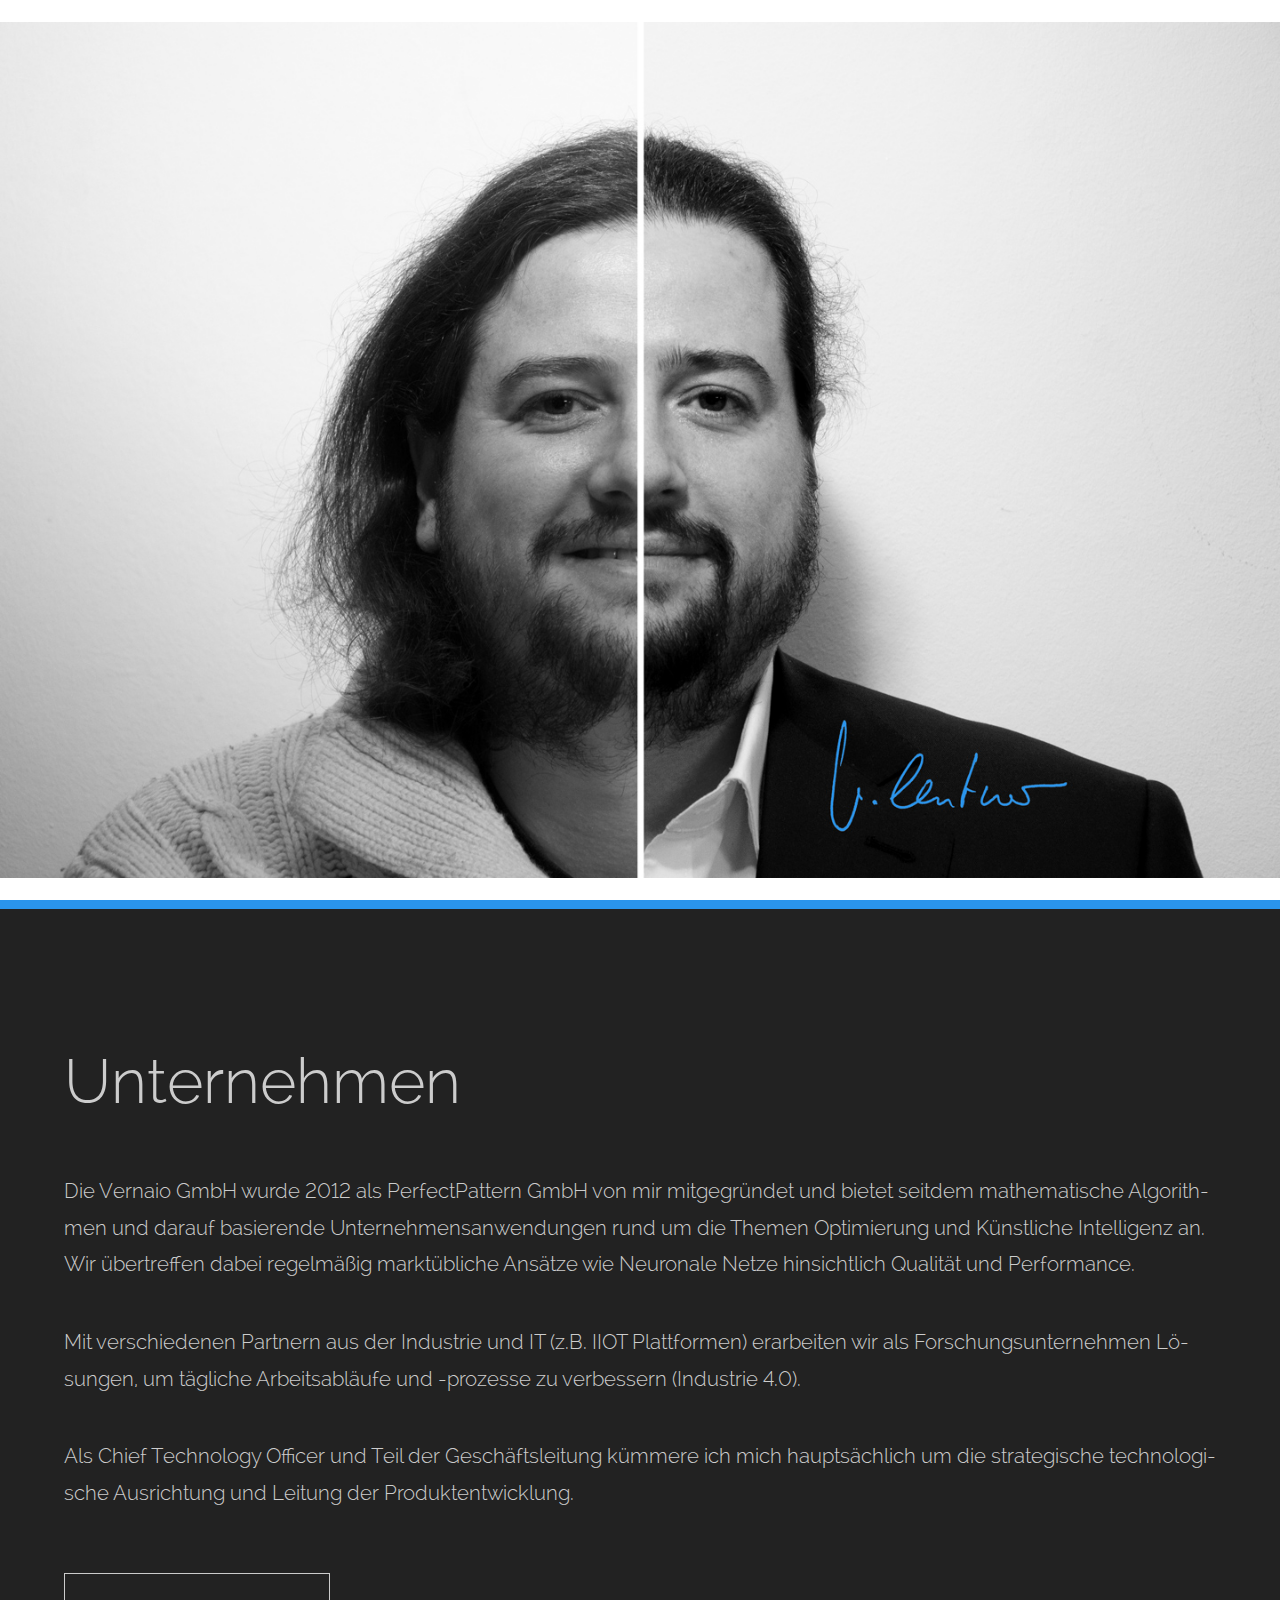
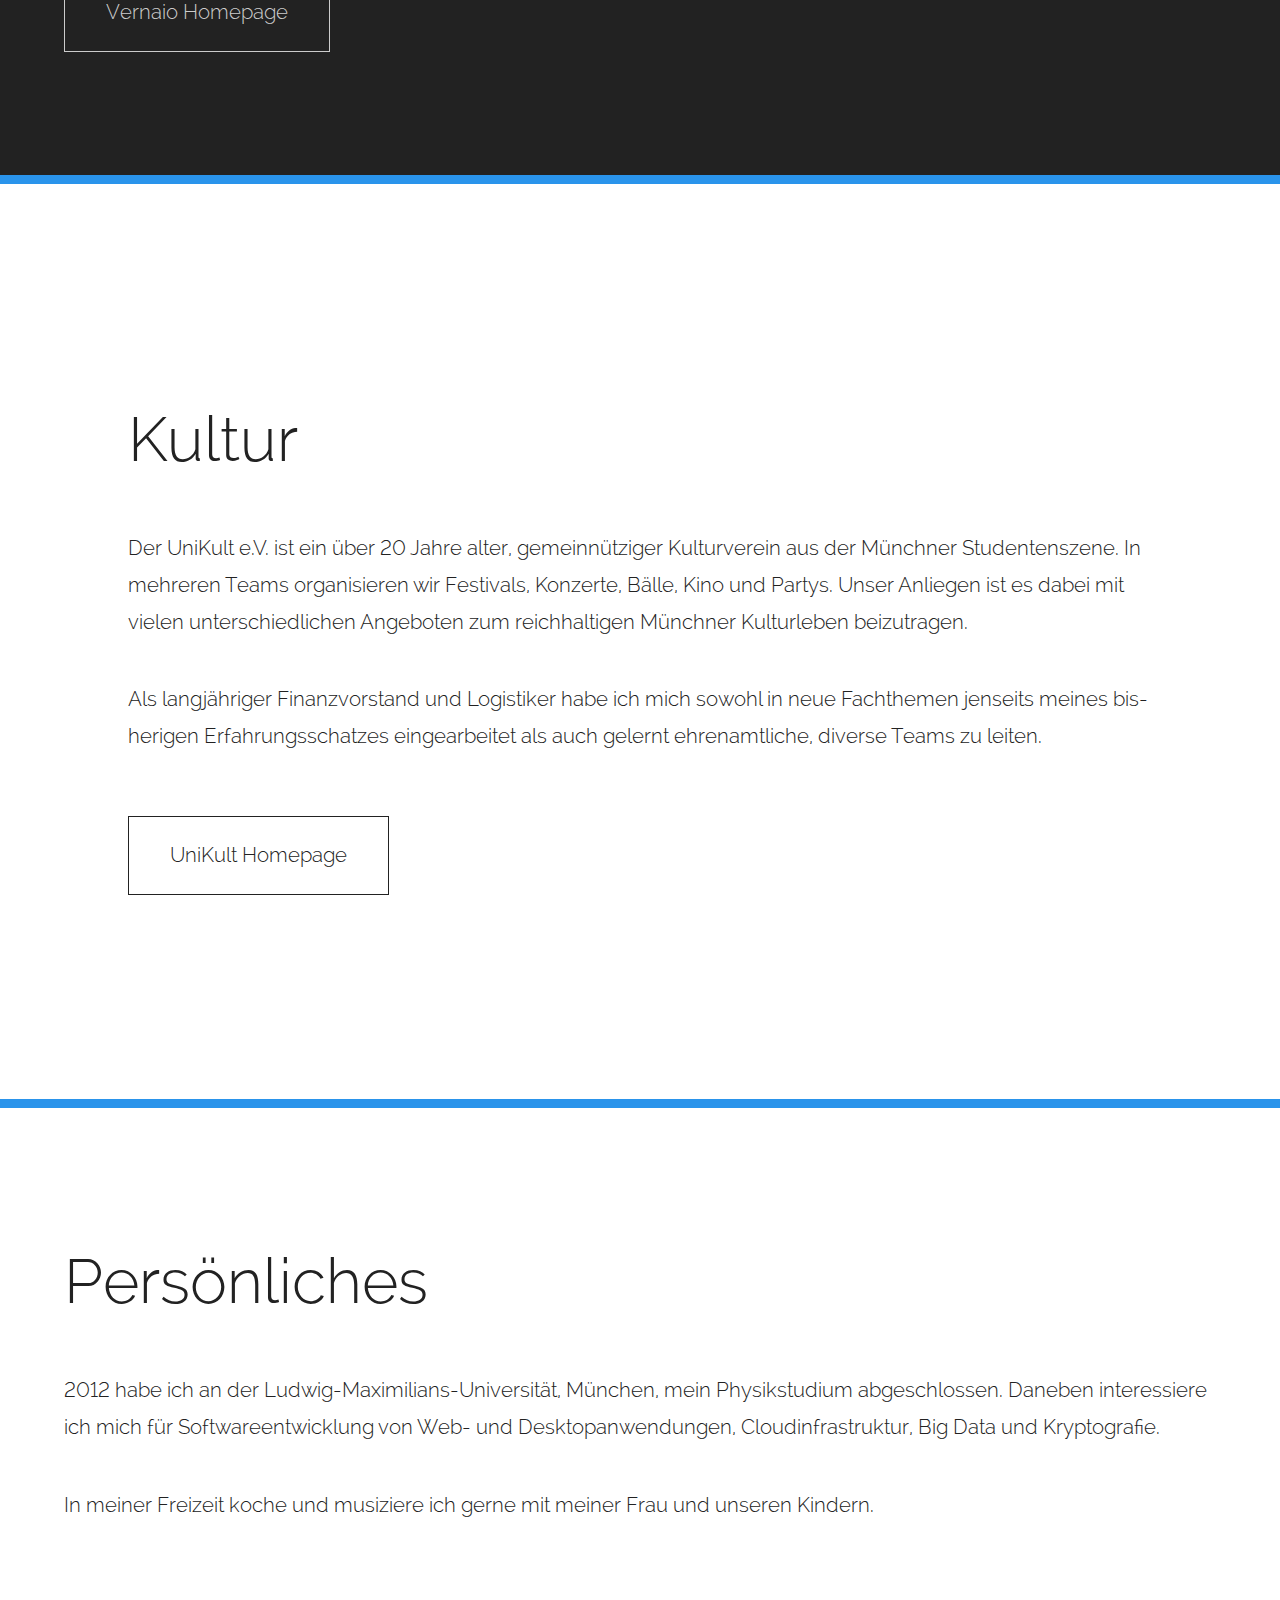
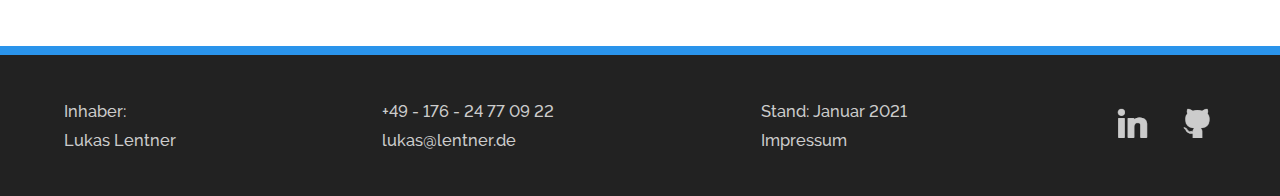
<file: index.html>
<!doctype html>
<html lang="de">
<head>

<meta charset="utf-8">
<meta name="viewport" content="width=device-width">
<meta name="theme-color" content="#2a94eb">

<title>Lukas Lentner</title>

<link type="image/png" rel="icon"       href="favicon.png">
<link type="text/css"  rel="stylesheet" href="style/styles.css?v=1">

</head>
<body>

<header class="background-image image-head"></header>

<section id="Unternehmen" class="dark">
	<article>
		<h1>Unternehmen</h1>
		<p>Die Vernaio GmbH wurde 2012 als PerfectPattern GmbH von mir mitgegründet und bietet seitdem mathematische Algorithmen und darauf basierende Unternehmensanwendungen rund um die Themen Optimierung und Künstliche Intelligenz an. Wir übertreffen dabei regelmäßig marktübliche Ansätze wie Neuronale Netze hinsichtlich Qualität und Performance.</p>
		<p>Mit verschiedenen Partnern aus der Industrie und IT (z.B. IIOT Plattformen) erarbeiten wir als Forschungsunternehmen Lösungen, um tägliche Arbeitsabläufe und -prozesse zu verbessern (Industrie 4.0).</p>
		<p>Als Chief Technology Officer und Teil der Geschäftsleitung kümmere ich mich hauptsächlich um die strategische technologische Ausrichtung und Leitung der Produktentwicklung.</p>
		<p><a class="button" href="http://www.vernaio.com" target="_blank" title="Homepage der Vernaio GmbH">Vernaio Homepage</a></p>
	</article>
</section>

<section id="Kultur" class="background-image image-uni-kult">
	<article>
		<h1>Kultur</h1>
		<p>Der UniKult e.V. ist ein über 20 Jahre alter, gemeinnütziger Kulturverein aus der Münchner Studentenszene. In mehreren Teams organisieren wir Festivals, Konzerte, Bälle, Kino und Partys. Unser Anliegen ist es dabei mit vielen unterschiedlichen Angeboten zum reichhaltigen Münchner Kulturleben beizutragen.</p>
		<p>Als langjähriger Finanzvorstand und Logistiker habe ich mich sowohl in neue Fachthemen jenseits meines bisherigen Erfahrungsschatzes eingearbeitet als auch gelernt ehrenamtliche, diverse Teams zu leiten.</p>
		<p><a class="button" href="http://www.Uni-Kult.de" target="_blank" title="Homepage des UniKult e.V.">UniKult Homepage</a></p>
	</article>
</section>

<section id="Persönliches">
	<article>
		<h1>Persönliches</h1>
		<p>2012 habe ich an der Ludwig-Maximilians-Universität, München, mein Physikstudium abgeschlossen. Daneben interessiere ich mich für Softwareentwicklung von Web- und Desktopanwendungen, Cloudinfrastruktur, Big Data und Kryptografie.</p>
		<p>In meiner Freizeit koche und musiziere ich gerne mit meiner Frau und unseren Kindern.</p>
	</article>
</section>

<footer class="dark">
	<article>
		<p>Inhaber:<br />Lukas Lentner</p>
		<p><a href="tel:+49-176-24770922" title="Mich anrufen">+49 - 176 - 24 77 09 22</a><br /><a href="mailto:lukas@lentner" title="Mir eine Mail schicken">lukas@lentner.de</a></p>
		<p>Stand: Januar 2021<br /><a href="impressum.html" target="_blank" title="Impressum zu dieser Homepage">Impressum</a></p>
		<p>
			<a class="social-media" href="https://www.linkedin.com/in/lukas-lentner-287922b6/" target="_blank" rel="noopener" title="LinkedIn"><img src="image/social-media/linkedin.png" alt="LinkedIn" /></a>
			<a class="social-media" href="https://github.com/lukaslentner" target="_blank" rel="noopener" title="GitHub"><img src="image/social-media/github.png" alt="GitHub" /></a>
		</p>
	</article>
</footer>

</body>
</html>
</file>
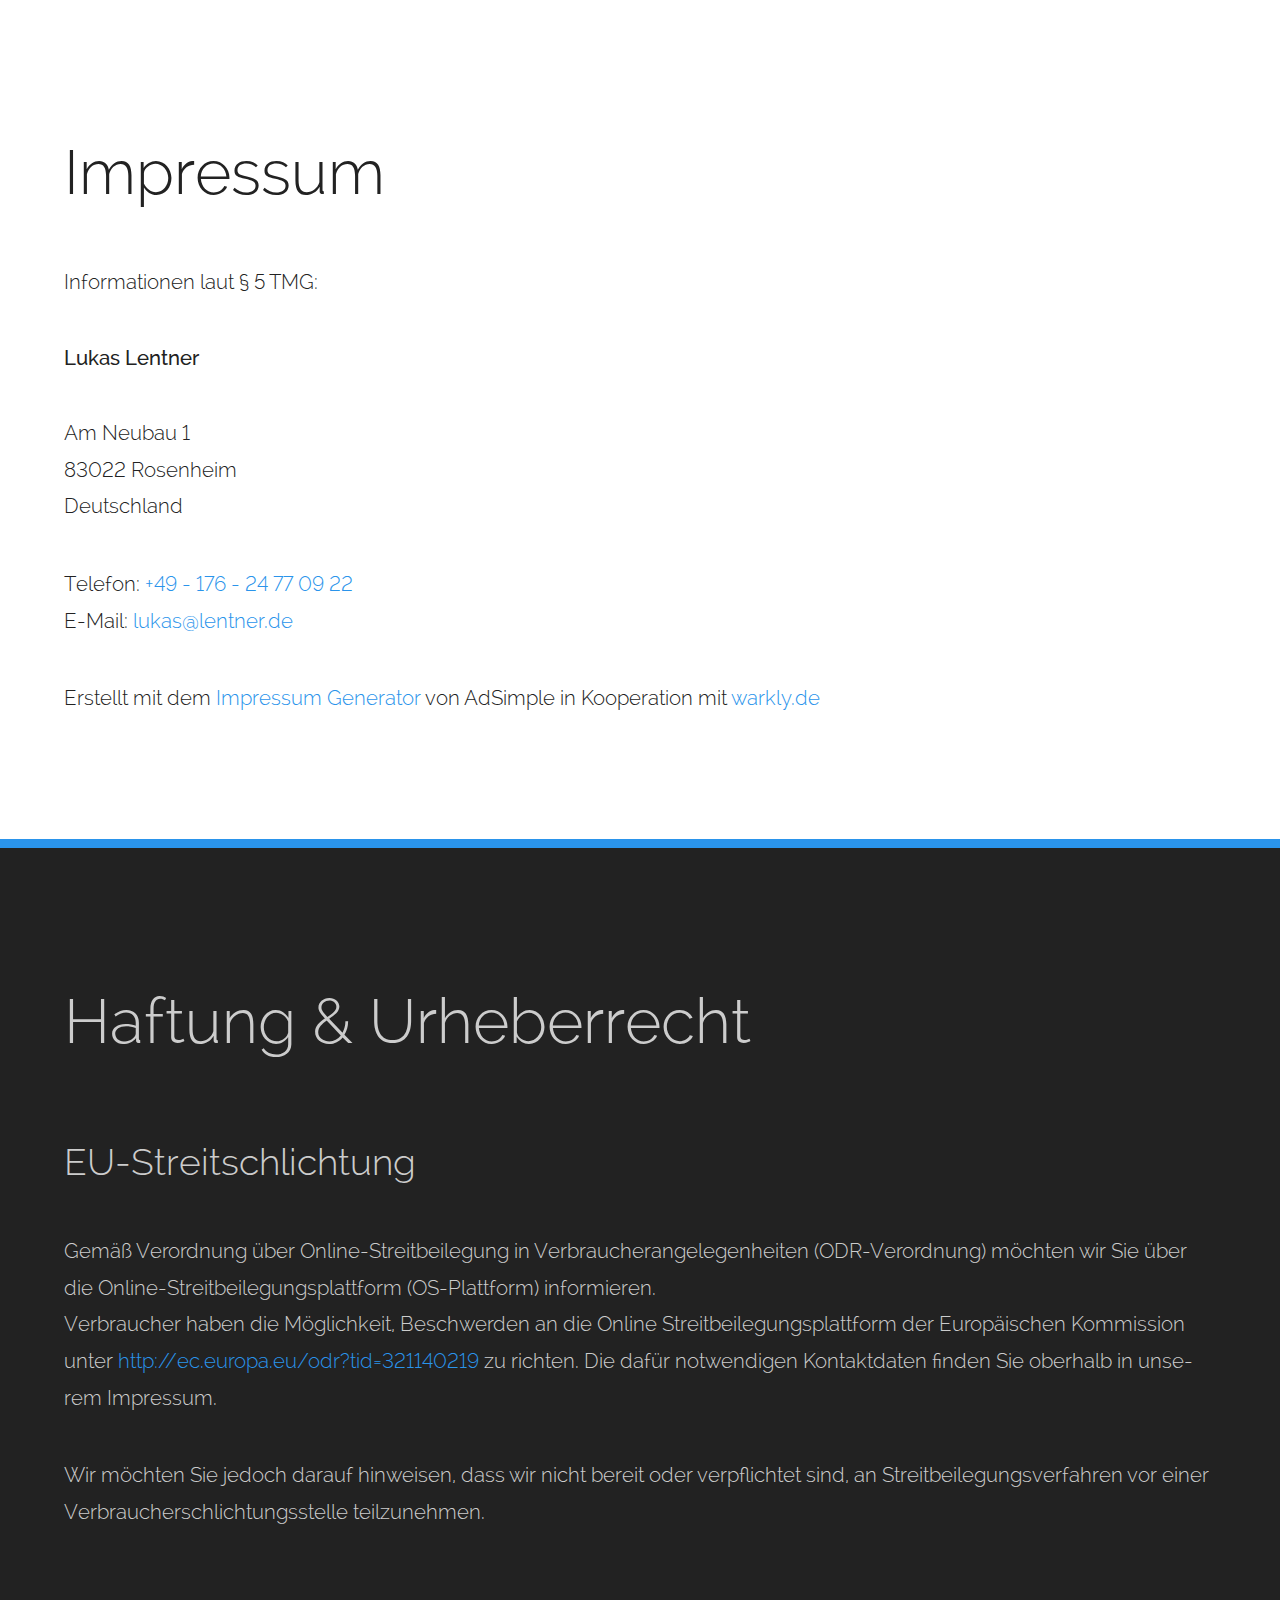
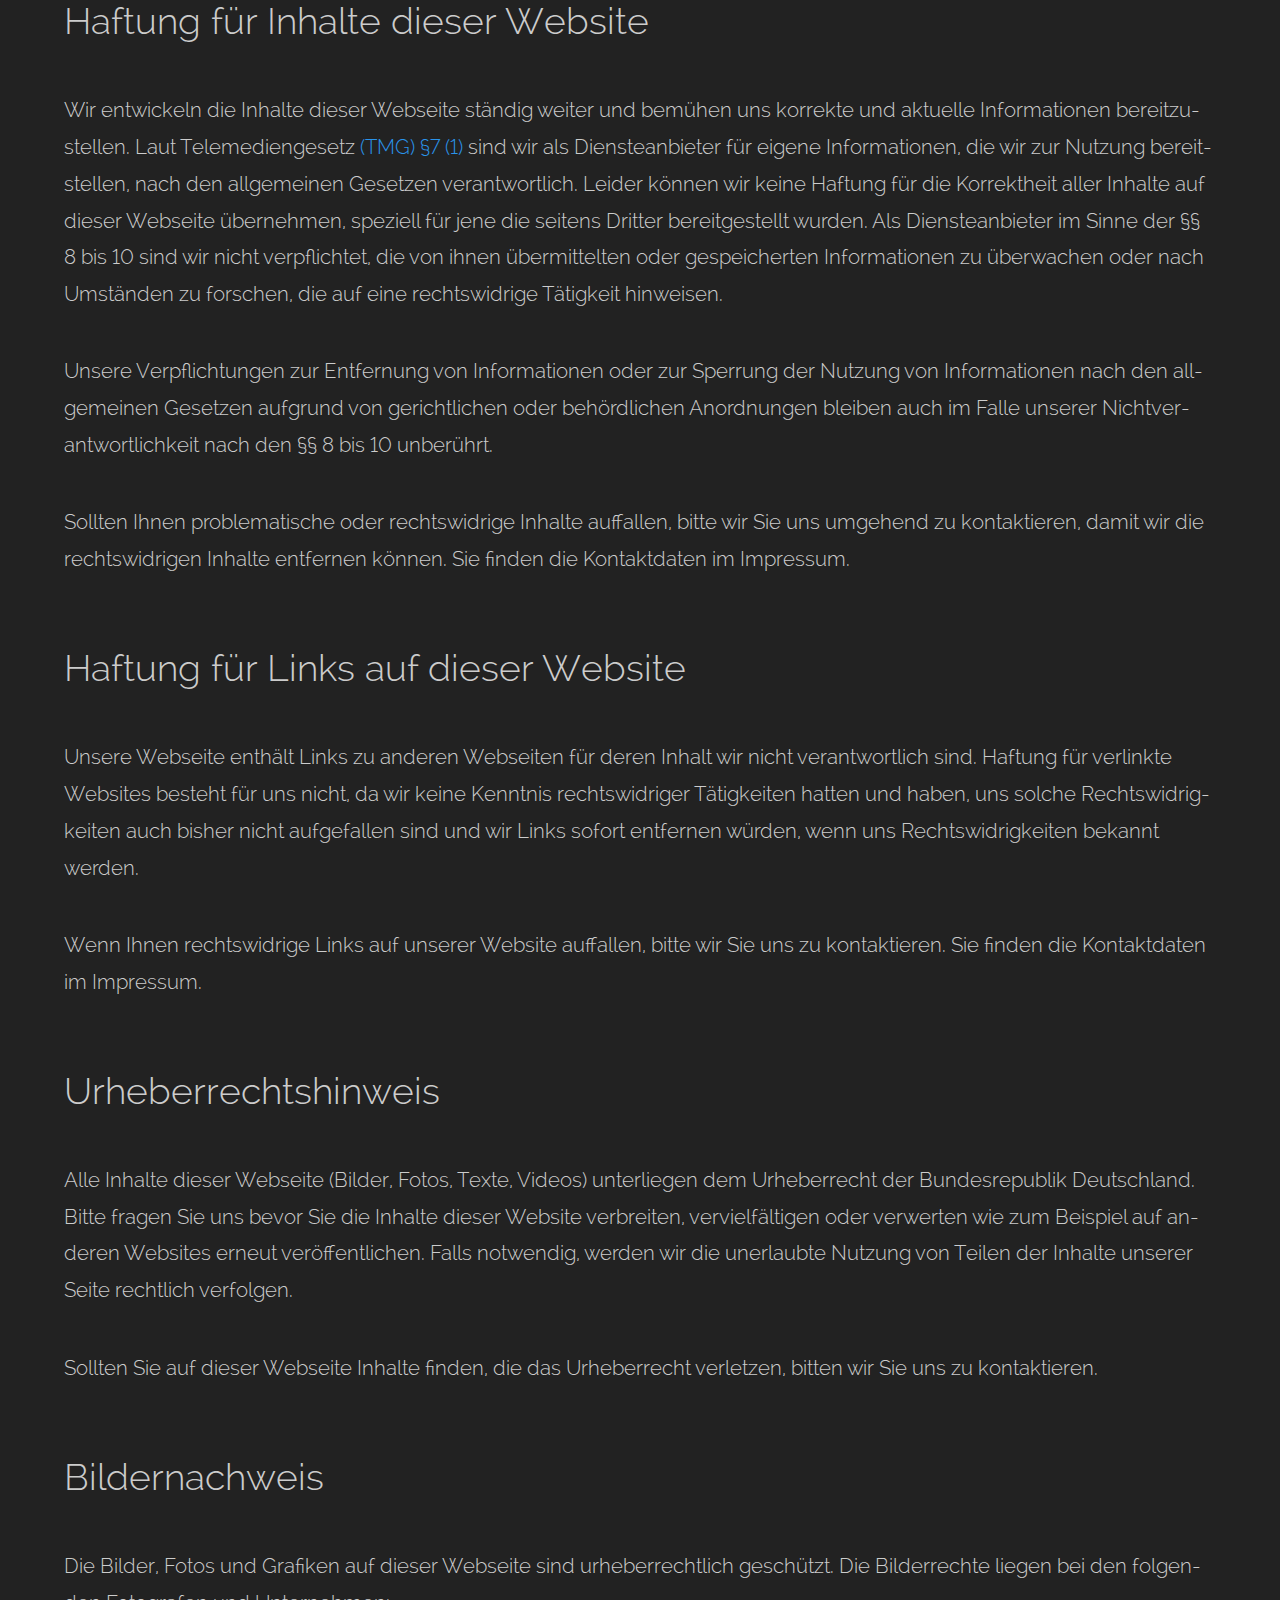
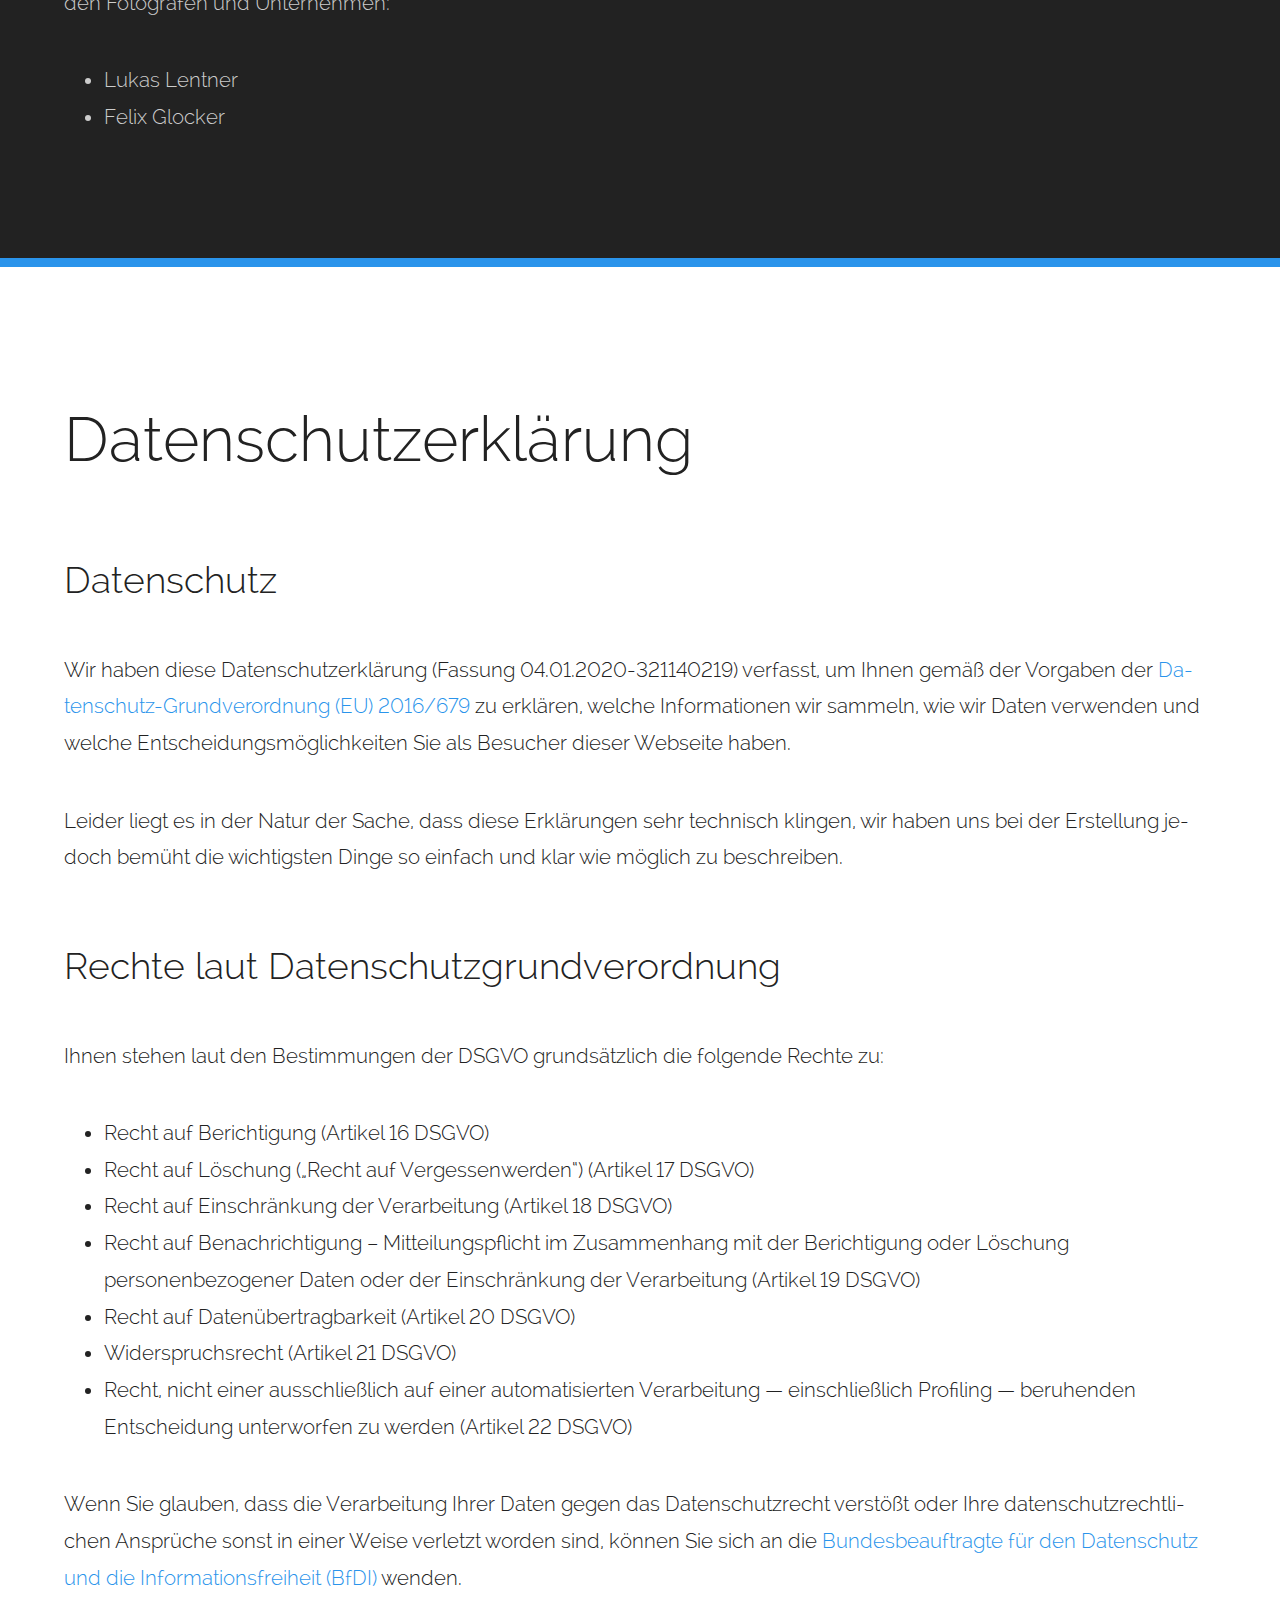
<file: impressum.html>
<!doctype html>
<html lang="de">
<head>

<meta charset="utf-8">
<meta name="viewport" content="width=device-width">
<meta name="theme-color" content="#2a94eb">

<title>Lukas Lentner - Impressum</title>

<link type="image/png" rel="icon"       href="favicon.png">
<link type="text/css"  rel="stylesheet" href="style/styles.css?v=1">

</head>
<body>

<section>
	<article>
		<h1>Impressum</h1>
		<p>Informationen laut § 5 TMG:</p>
		<h3>Lukas Lentner</h3>
		<p>Am Neubau 1<br />83022 Rosenheim<br />Deutschland</p>
		<p>Telefon: <a href="tel:+49-176-24770922" title="Mich anrufen">+49 - 176 - 24 77 09 22</a><br />E-Mail: <a href="mailto:lukas@lentner.de" title="Mir eine Mail schicken">lukas@lentner.de</a></p>
		<p>Erstellt mit dem <a href="https://www.adsimple.de/impressum-generator/" target="_blank" rel="follow" title="Homepage des Impressum Generators">Impressum Generator</a> von AdSimple in Kooperation mit <a href="https://www.warkly.de" target="_blank" rel="follow" title="Homepage des Impressum Generators">warkly.de</a></p>
	</article>
</section>

<section id="Haftung" class="dark">
	<article>
		<h1>Haftung &amp; Urheberrecht</h1>
		<h2>EU-Streitschlichtung</h2>
		<p>Gemäß Verordnung über Online-Streitbeilegung in Verbraucherangelegenheiten (ODR-Verordnung) möchten wir Sie über die Online-Streitbeilegungsplattform (OS-Plattform) informieren.<br />
		Verbraucher haben die Möglichkeit, Beschwerden an die Online Streitbeilegungsplattform der Europäischen Kommission unter <a href="https://ec.europa.eu/consumers/odr/main/index.cfm?event=main.home2.show&amp;lng=DE" target="_blank" rel="noopener">http://ec.europa.eu/odr?tid=321140219</a> zu richten. Die dafür notwendigen Kontaktdaten finden Sie oberhalb in unserem Impressum.</p>
		<p>Wir möchten Sie jedoch darauf hinweisen, dass wir nicht bereit oder verpflichtet sind, an Streitbeilegungsverfahren vor einer Verbraucherschlichtungsstelle teilzunehmen.</p>
		<h2>Haftung für Inhalte dieser Website</h2>
		<p>Wir entwickeln die Inhalte dieser Webseite ständig weiter und bemühen uns korrekte und aktuelle Informationen bereitzustellen. Laut Telemediengesetz <a href="https://www.gesetze-im-internet.de/tmg/__7.html?tid=321140219" rel="noopener" target="_blank">(TMG) §7 (1)</a> sind wir als Diensteanbieter für eigene Informationen, die wir zur Nutzung bereitstellen, nach den allgemeinen Gesetzen verantwortlich. Leider können wir keine Haftung für die Korrektheit aller Inhalte auf dieser Webseite übernehmen, speziell für jene die seitens Dritter bereitgestellt wurden. Als Diensteanbieter im Sinne der §§ 8 bis 10 sind wir nicht verpflichtet, die von ihnen übermittelten oder gespeicherten Informationen zu überwachen oder nach Umständen zu forschen, die auf eine rechtswidrige Tätigkeit hinweisen.</p>
		<p>Unsere Verpflichtungen zur Entfernung von Informationen oder zur Sperrung der Nutzung von Informationen nach den allgemeinen Gesetzen aufgrund von gerichtlichen oder behördlichen Anordnungen bleiben auch im Falle unserer Nichtverantwortlichkeit nach den §§ 8 bis 10 unberührt. </p>
		<p>Sollten Ihnen problematische oder rechtswidrige Inhalte auffallen, bitte wir Sie uns umgehend zu kontaktieren, damit wir die rechtswidrigen Inhalte entfernen können. Sie finden die Kontaktdaten im Impressum.</p>
		<h2>Haftung für Links auf dieser Website</h2>
		<p>Unsere Webseite enthält Links zu anderen Webseiten für deren Inhalt wir nicht verantwortlich sind. Haftung für verlinkte Websites besteht für uns nicht, da wir keine Kenntnis rechtswidriger Tätigkeiten hatten und haben, uns solche Rechtswidrigkeiten auch bisher nicht aufgefallen sind und wir Links sofort entfernen würden, wenn uns Rechtswidrigkeiten bekannt werden.</p>
		<p>Wenn Ihnen rechtswidrige Links auf unserer Website auffallen, bitte wir Sie uns zu kontaktieren. Sie finden die Kontaktdaten im Impressum.</p>
		<h2>Urheberrechtshinweis</h2>
		<p>Alle Inhalte dieser Webseite (Bilder, Fotos, Texte, Videos) unterliegen dem Urheberrecht der Bundesrepublik Deutschland. Bitte fragen Sie uns bevor Sie die Inhalte dieser Website verbreiten, vervielfältigen oder verwerten wie zum Beispiel auf anderen Websites erneut veröffentlichen. Falls notwendig, werden wir die unerlaubte Nutzung von Teilen der Inhalte unserer Seite rechtlich verfolgen.</p>
		<p>Sollten Sie auf dieser Webseite Inhalte finden, die das Urheberrecht verletzen, bitten wir Sie uns zu kontaktieren.</p>
		<h2>Bildernachweis</h2>
		<p>Die Bilder, Fotos und Grafiken auf dieser Webseite sind urheberrechtlich geschützt. Die Bilderrechte liegen bei den folgenden Fotografen und Unternehmen:</p>
		<ul>
			<li>Lukas Lentner</li>
			<li>Felix Glocker</li>
		</ul>
	</article>
</section>

<section id="Datenschutz">
	<article>
		<h1>Datenschutz&shy;erklärung</h1>
		<h2>Datenschutz</h2>
		<p>Wir haben diese Datenschutzerklärung (Fassung 04.01.2020-321140219) verfasst, um Ihnen gemäß der Vorgaben der <a href="https://eur-lex.europa.eu/legal-content/DE/ALL/?uri=celex%3A32016R0679&amp;tid=321140219" target="_blank" rel="noopener">Datenschutz-Grundverordnung (EU) 2016/679</a> zu erklären, welche Informationen wir sammeln, wie wir Daten verwenden und welche Entscheidungsmöglichkeiten Sie als Besucher dieser Webseite haben.</p>
		<p>Leider liegt es in der Natur der Sache, dass diese Erklärungen sehr technisch klingen, wir haben uns bei der Erstellung jedoch bemüht die wichtigsten Dinge so einfach und klar wie möglich zu beschreiben.</p>
		<h2>Rechte laut Datenschutzgrundverordnung</h2>
		<p>Ihnen stehen laut den Bestimmungen der DSGVO grundsätzlich die folgende Rechte zu:</p>
		<ul>
		<li>Recht auf Berichtigung (Artikel 16 DSGVO)</li>
		<li>Recht auf Löschung („Recht auf Vergessenwerden“) (Artikel 17 DSGVO)</li>
		<li>Recht auf Einschränkung der Verarbeitung (Artikel 18 DSGVO)</li>
		<li>Recht auf Benachrichtigung &#8211; Mitteilungspflicht im Zusammenhang mit der Berichtigung oder Löschung personenbezogener Daten oder der Einschränkung der Verarbeitung (Artikel 19 DSGVO)</li>
		<li>Recht auf Datenübertragbarkeit (Artikel 20 DSGVO)</li>
		<li>Widerspruchsrecht (Artikel 21 DSGVO)</li>
		<li>Recht, nicht einer ausschließlich auf einer automatisierten Verarbeitung — einschließlich Profiling — beruhenden Entscheidung unterworfen zu werden (Artikel 22 DSGVO)</li>
		</ul>
		<p>Wenn Sie glauben, dass die Verarbeitung Ihrer Daten gegen das Datenschutzrecht verstößt oder Ihre datenschutzrechtlichen Ansprüche sonst in einer Weise verletzt worden sind, können Sie sich an die <a href="https://www.bfdi.bund.de/DE/Datenschutz/Ueberblick/MeineRechte/Artikel/BeschwerdeBeiDatenschutzbehoereden.html?tid=321140219" target="_blank" rel="noopener">Bundesbeauftragte für den Datenschutz und die Informationsfreiheit (BfDI)</a> wenden.</p>
	</article>
</section>

</body>
</html>
</file>
<file: style/styles.css>
/* Basic */

@font-face {
	font-family: "Raleway";
	font-weight: 300;
	src: url(../font/Raleway/Raleway-Light.otf) format("opentype");
}

@font-face {
	font-family: "Raleway";
	font-weight: 500;
	src: url(../font/Raleway/Raleway-Medium.otf) format("opentype");
}

* {
	box-sizing: border-box;
	user-select: none;
}

@supports (-webkit-touch-callout: none) {
	
	* {
		background-attachment: scroll !important;
	}
	
}

html {
	color: #222;
	font-family: 'Raleway', sans-serif;
	font-size: calc(14px + (0.005 * min(100vw, 1440px)));
	font-weight: 300;
	line-height: 1.8em;
	font-variant-numeric: lining-nums;
}

body {
	margin: 0;
	padding: 0;
}

header, section, footer {
	position: relative;
	border-bottom: calc(0px + (0.01 * min(100vh, 1440px))) solid #2a94eb;
	padding-top: 1px;
}

article {
	max-width: 1440px;
	margin: 6rem auto;
	padding: 0 calc(0px + (0.05 * min(100vw, 1440px)));
}

/* Header & Footer */

header {
	height: 101vh;
	background-size: contain !important;
}

footer {
	border-bottom-width: 0;
}

footer article {
	display: flex;
	flex-wrap: wrap;
	justify-content: space-between;
	align-items: center;
	margin: 0 auto;
	padding: 2rem 0 0 0;
}

footer article p {
	margin: 0 calc(0px + (0.05 * min(100vw, 1440px))) 2rem calc(0px + (0.05 * min(100vw, 1440px)));
	font-size: calc(10px + (0.005 * min(100vw, 1440px)));
	line-height: 1.8em;
	font-weight: 500;
}

footer article p a {
	color: inherit !important;
}

footer article p a.social-media {
	margin-left: 1rem;
}

footer article p a.social-media:first-child {
	margin-left: 0;
}

footer article p a.social-media img {
	height: 2.4em;
}

/* Layouts */

.dark {
	background-color: #222;
	color: #ccc;
}

.background-image {
	background-attachment: fixed;
	background-size: cover;
	background-position: center center;
	background-repeat: no-repeat; 
}

.background-image article {
	background-color: rgba(255, 255, 255, .9);
	padding-top: 1px;
	padding-bottom: 2rem;
	width: calc(0px + (0.9 * min(100vw, 1440px)));
}

/* Typography */

h1 {
	margin: 4rem 0 2rem 0;
	font-size: calc(24px + (0.03 * min(100vw, 1440px)));
	font-weight: 300;
	line-height: 1.6em;
}

h2 {
	margin: 3rem 0 2rem 0;
	font-size: calc(18px + (0.015 * min(100vw, 1440px)));
	font-weight: 300;
	line-height: 1.6em;
}

h3 {
	font-size: calc(14px + (0.005 * min(100vw, 1440px)));
	font-weight: 500;
	line-height: 1.6em;
}

p {
	margin: 2rem 0;
	font-size: calc(14px + (0.005 * min(100vw, 1440px)));
	font-weight: 300;
	line-height: 1.8em;
	hyphens: auto;
}

a:link, a:visited, a:focus, a:hover, a:active {
	color: #2a94eb;
	text-decoration: none;
}

a.button:link, a.button:visited, a.button:focus, a.button:hover, a.button:active {
	display: inline-block;
	color: #222;
	border: 1px solid #222;
	padding: 1rem 2rem;
	margin-top: 1rem;
}

.dark a.button:link, .dark a.button:visited, .dark a.button:focus, .dark a.button:hover, .dark a.button:active {
	color: #ccc;
	border: 1px solid #ccc;
}

/* Images */

.image-head {
	background-image: url(../image/head_720.jpg);
}

.image-engineering {
	background-image: url(../image/engineering_720.jpg);
}

.image-uni-kult {
	background-image: url(../image/uni-kult_720.jpg);
}

@media (min-width: 720px) {

	.image-head {
		background-image: url(../image/head_1440.jpg);
	}

	.image-engineering {
		background-image: url(../image/engineering_1440.jpg);
	}

	.image-uni-kult {
		background-image: url(../image/uni-kult_1440.jpg);
	}
	
}

@media (min-width: 1440px) {

	.image-head {
		background-image: url(../image/head_2560.jpg);
	}

	.image-engineering {
		background-image: url(../image/engineering_2560.jpg);
	}

	.image-uni-kult {
		background-image: url(../image/uni-kult_2560.jpg);
	}
	
}
</file>
